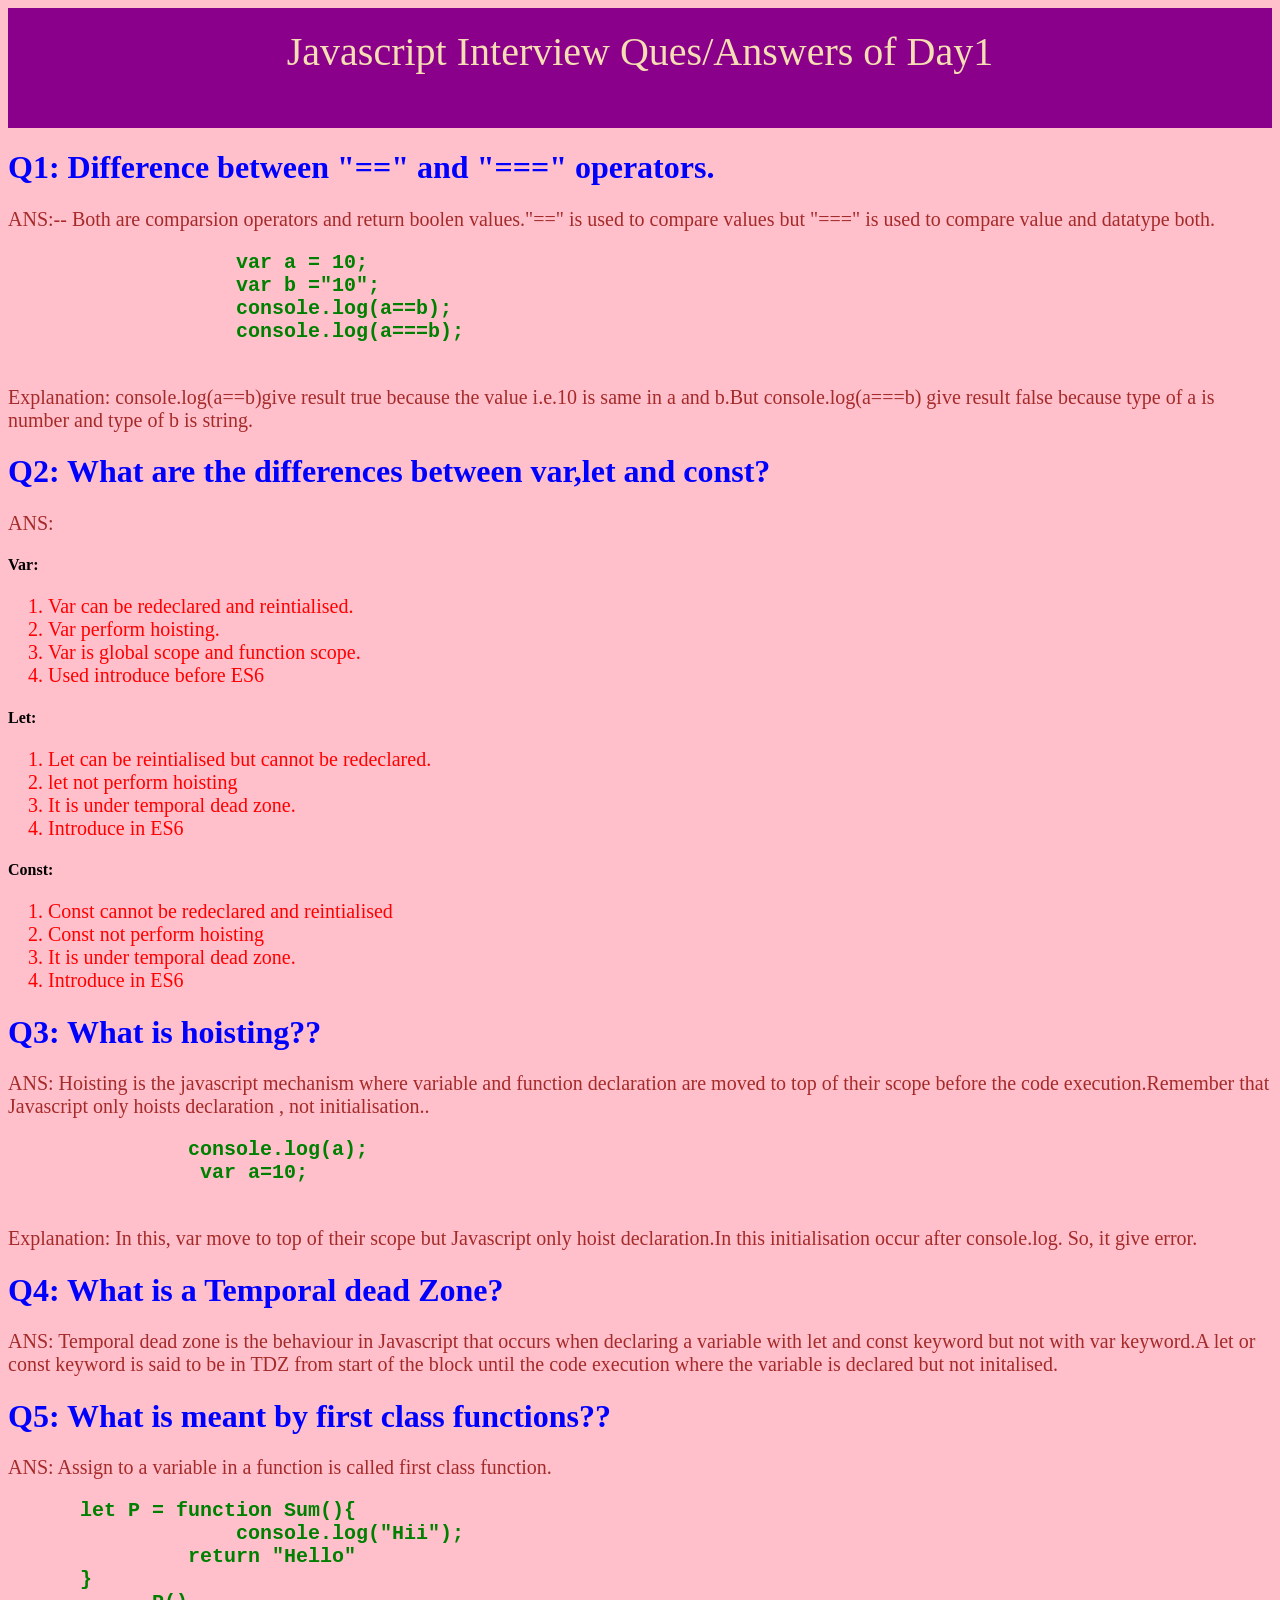
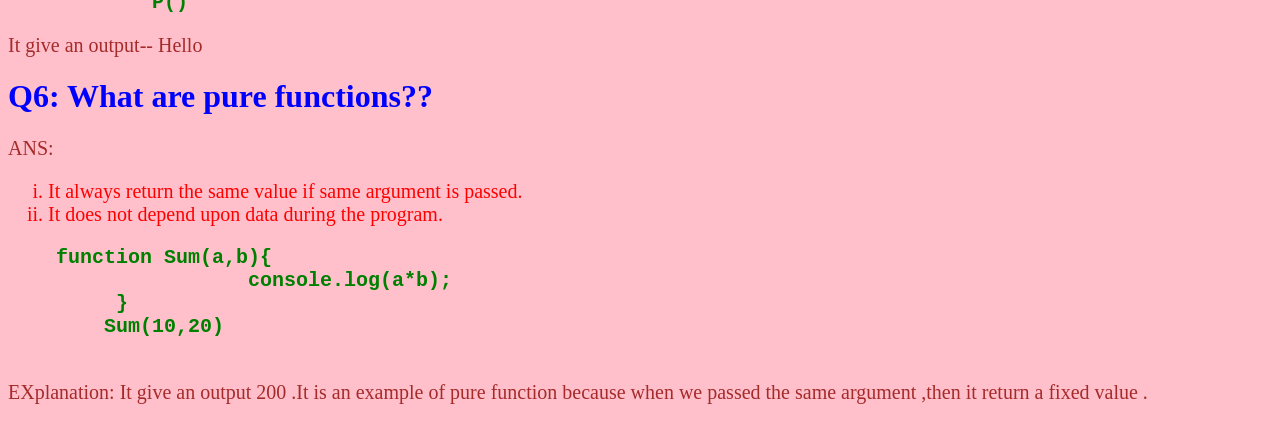
<file: index.html>
<!DOCTYPE html>
<html lang="en">
<head>
              <meta charset="UTF-8">
              <meta name="viewport" content="width=device-width, initial-scale=1.0">
              <title>Document</title>
              <link rel="stylesheet" href="./style.css">
</head>
<body>
     <div>Javascript Interview Ques/Answers of Day1</div>
              <h1>Q1: Difference between "==" and "===" operators.</h1>
              <p>ANS:-- Both are comparsion operators and return boolen values."==" is used to compare values but "===" is used to compare value and datatype both.</p>
              <pre>                   var a = 10;
                   var b ="10";
                   console.log(a==b); 
                   console.log(a===b);
              </pre>
              <p>Explanation: console.log(a==b)give result true because the value i.e.10 is same in a and b.But console.log(a===b) give result false because type of a is number and type of  b is string.</p>

              <h1>Q2: What are the differences between var,let and const?</h1>
              <p>ANS: <h4>Var:</h4>
                            <ol type="1"> <li>Var can be redeclared and reintialised.
                                          </li>
                                          <li>Var perform hoisting.</li>
                                          <li>Var is global scope and function scope.</li>
                                          <li>Used introduce before ES6</li>
                            </ol></p>
              <p><h4>Let:</h4>
              <ol type="1">
                            <li>Let can be reintialised but cannot be redeclared.</li>
                            <li>let not perform hoisting</li>
                            <li>It is under temporal dead zone.</li>
                            <li>Introduce in ES6</li>
              </ol></p>
              <p><h4>Const:</h4>
              <ol type="1">
                            <li>Const cannot be redeclared and reintialised</li>
                            <li>Const not perform hoisting</li>
                            <li>It is under temporal dead zone.</li>
                            <li>Introduce in ES6</li>
              </ol></p>

              <h1>Q3: What is hoisting??</h1>
              <p>ANS: Hoisting is the javascript mechanism where variable and function declaration are moved to top of their scope before the code execution.Remember that Javascript only hoists declaration , not initialisation..</p>
              <pre>               console.log(a);
                var a=10;
               </pre>
               <p>Explanation: In this, var move to top of their scope but Javascript only hoist declaration.In this initialisation occur after console.log. So, it give error.</p>

<h1>Q4: What is a Temporal dead Zone?</h1>
<p>ANS: Temporal dead zone is the behaviour in Javascript that occurs when declaring a variable with let and const keyword but not with var keyword.A let or const keyword is said to be in TDZ from start of the block until the code execution where the variable is declared but not initalised.</p>

<h1>Q5: What is meant by first class functions??</h1>
<p>ANS: Assign to a variable in a function is called first class function.</p>
<pre>      let P = function Sum(){
                   console.log("Hii");
               return "Hello"
      }
            P()</pre>
            <p>It give an output-- Hello</p>

<h1>Q6: What are pure functions??</h1>
<p>ANS: 
     <ol type="i">
          <li>It always return the same value if same argument is passed.</li>
          <li>It does not depend upon data during the program.</li>
     </ol>
</p>
<pre>    function Sum(a,b){
                    console.log(a*b);
         }
        Sum(10,20)
     </pre>
     <p>EXplanation: It give an output 200 .It is an example of pure function because when we passed the same argument ,then it return a fixed value .</p>

         <script src="./style.js"></script>     
</body>
</html>
</file>
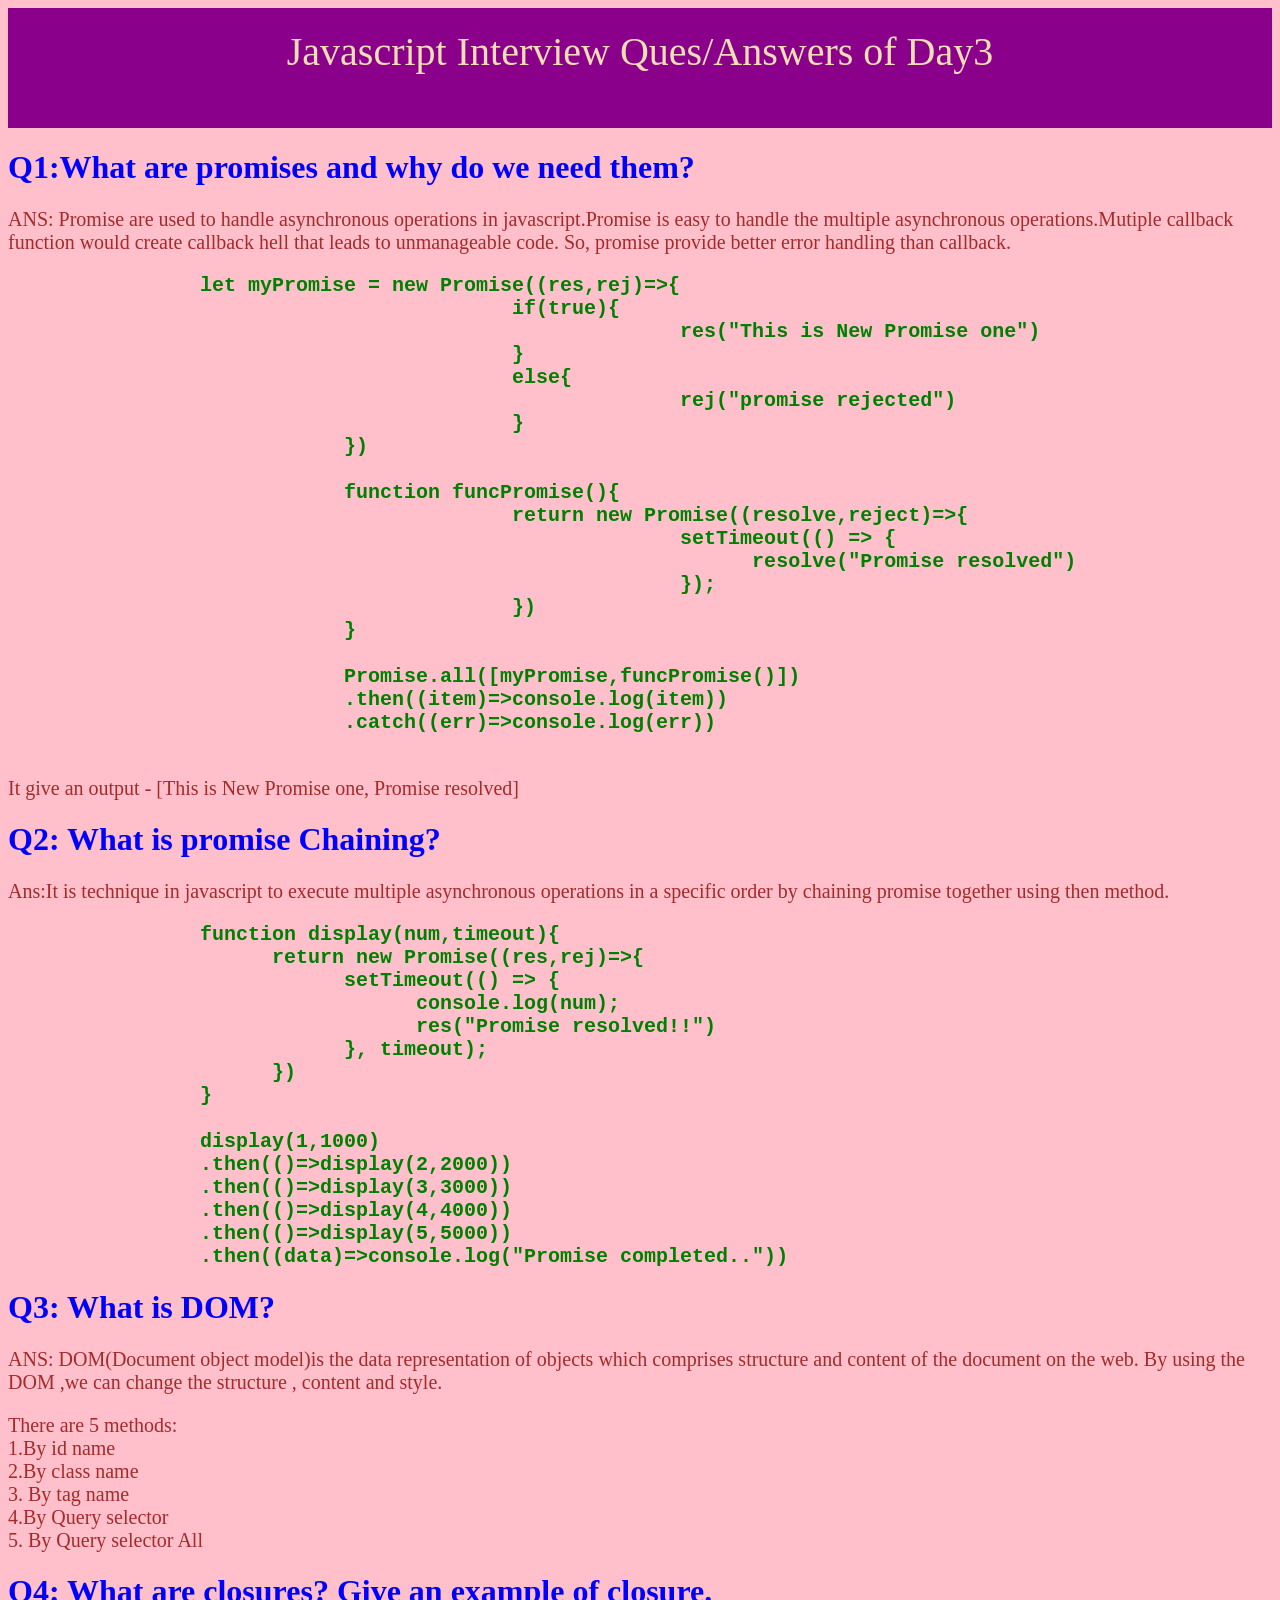
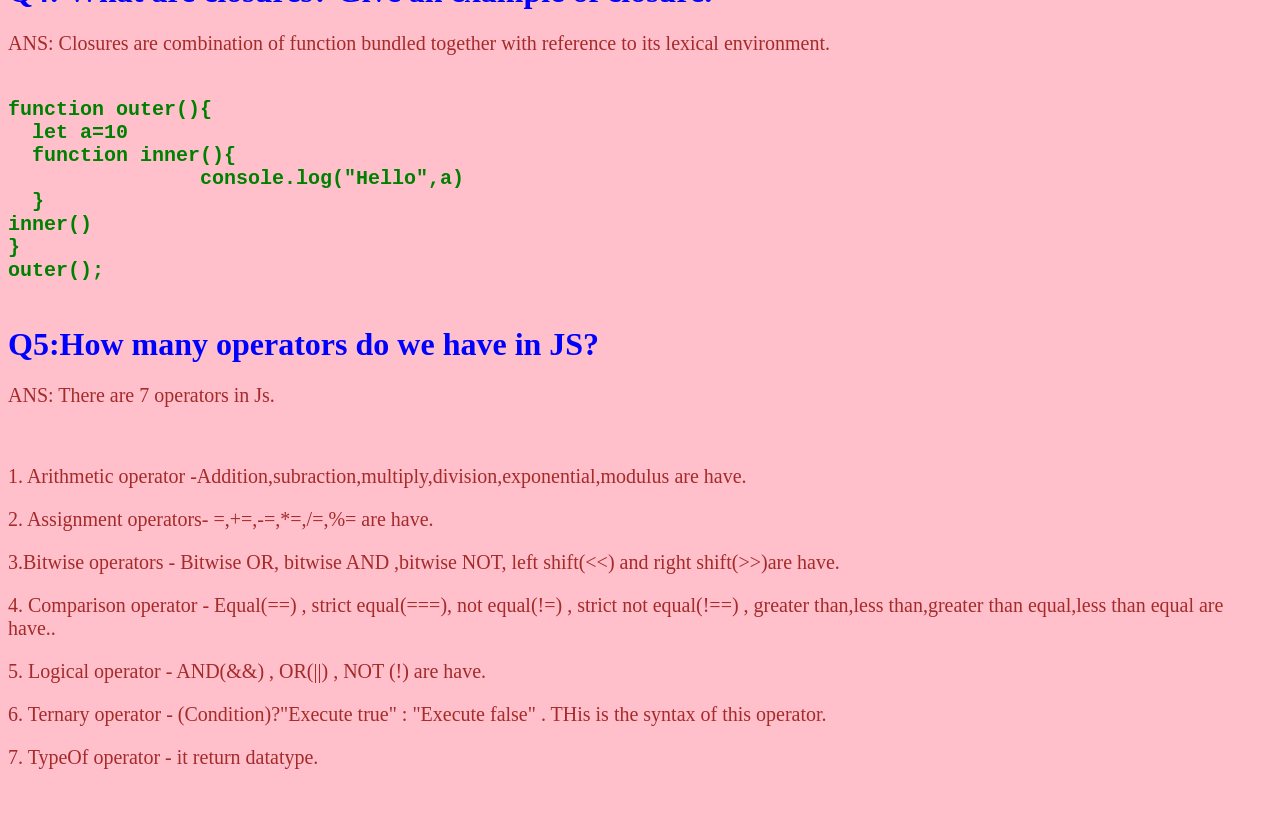
<file: three.html>
<!DOCTYPE html>
<html lang="en">
<head>
              <meta charset="UTF-8">
              <meta name="viewport" content="width=device-width, initial-scale=1.0">
              <title>Document</title>
              <link rel="stylesheet" href="./three.css">
</head>
<body>
              <div>Javascript Interview Ques/Answers of Day3</div>
              <h1>Q1:What are promises and why do we need them?</h1>
              <p>ANS: Promise are used to handle asynchronous operations in javascript.Promise is easy to handle the multiple asynchronous operations.Mutiple callback function would create callback hell that leads to unmanageable code. So, promise provide better error handling than callback.</p>
              <pre>
                let myPromise = new Promise((res,rej)=>{ 
                                          if(true){
                                                        res("This is New Promise one")
                                          }
                                          else{
                                                        rej("promise rejected")
                                          }
                            })
                            
                            function funcPromise(){
                                          return new Promise((resolve,reject)=>{
                                                        setTimeout(() => {
                                                              resolve("Promise resolved")        
                                                        });
                                          })
                            }
                            
                            Promise.all([myPromise,funcPromise()])
                            .then((item)=>console.log(item))
                            .catch((err)=>console.log(err))
                            </pre>
                            <p>It give an output - [This is New Promise one, Promise resolved]</p>


              <h1>Q2: What is promise Chaining?</h1>
              <p>Ans:It is technique in javascript to execute multiple asynchronous operations in a specific order by chaining promise together using then method. </p>
              <pre>
                function display(num,timeout){
                      return new Promise((res,rej)=>{
                            setTimeout(() => {
                                  console.log(num);
                                  res("Promise resolved!!")
                            }, timeout);
                      })
                }
                
                display(1,1000)
                .then(()=>display(2,2000))
                .then(()=>display(3,3000))
                .then(()=>display(4,4000))
                .then(()=>display(5,5000))
                .then((data)=>console.log("Promise completed.."))</pre>

              <h1>Q3: What is DOM?</h1>
              <p>ANS: DOM(Document object model)is the data representation of objects which comprises structure and content of the document on the web. By using the DOM ,we can change the structure , content and style.</p>
              <p>There are 5 methods: <br>
            1.By id name <br>
              2.By class name <br>
            3. By tag name <br>
      4.By Query selector <br>
5. By Query selector All</p>

<h1>Q4: What are closures? Give an example of closure.</h1>
<p>ANS: Closures are combination of function bundled together with reference to its lexical environment.</p>
<pre>
  
function outer(){
  let a=10
  function inner(){
                console.log("Hello",a)
  }
inner()
}
outer();

</pre>

              <h1>Q5:How many operators do we have in JS?</h1>
              <p>ANS: There are 7 operators in Js. </p><br>
              <p>1. Arithmetic operator -Addition,subraction,multiply,division,exponential,modulus are have. </p>
              <p>2. Assignment operators- =,+=,-=,*=,/=,%= are have. </p>
              <p>3.Bitwise operators - Bitwise OR, bitwise AND ,bitwise NOT, left shift(<<) and right shift(>>)are have.</p>
              <p>4. Comparison operator - Equal(==) , strict equal(===), not equal(!=) , strict not equal(!==) , greater than,less than,greater than equal,less than equal are have..</p>
              <p>5. Logical operator - AND(&&) , OR(||) , NOT (!) are have.</p>
              <p> 6. Ternary operator - (Condition)?"Execute true" : "Execute false" . THis is the syntax of this operator.</p>
              <p>7. TypeOf operator - it return datatype.</p>
             <script src="./style.js"></script> 
</body>
</html>
</file>
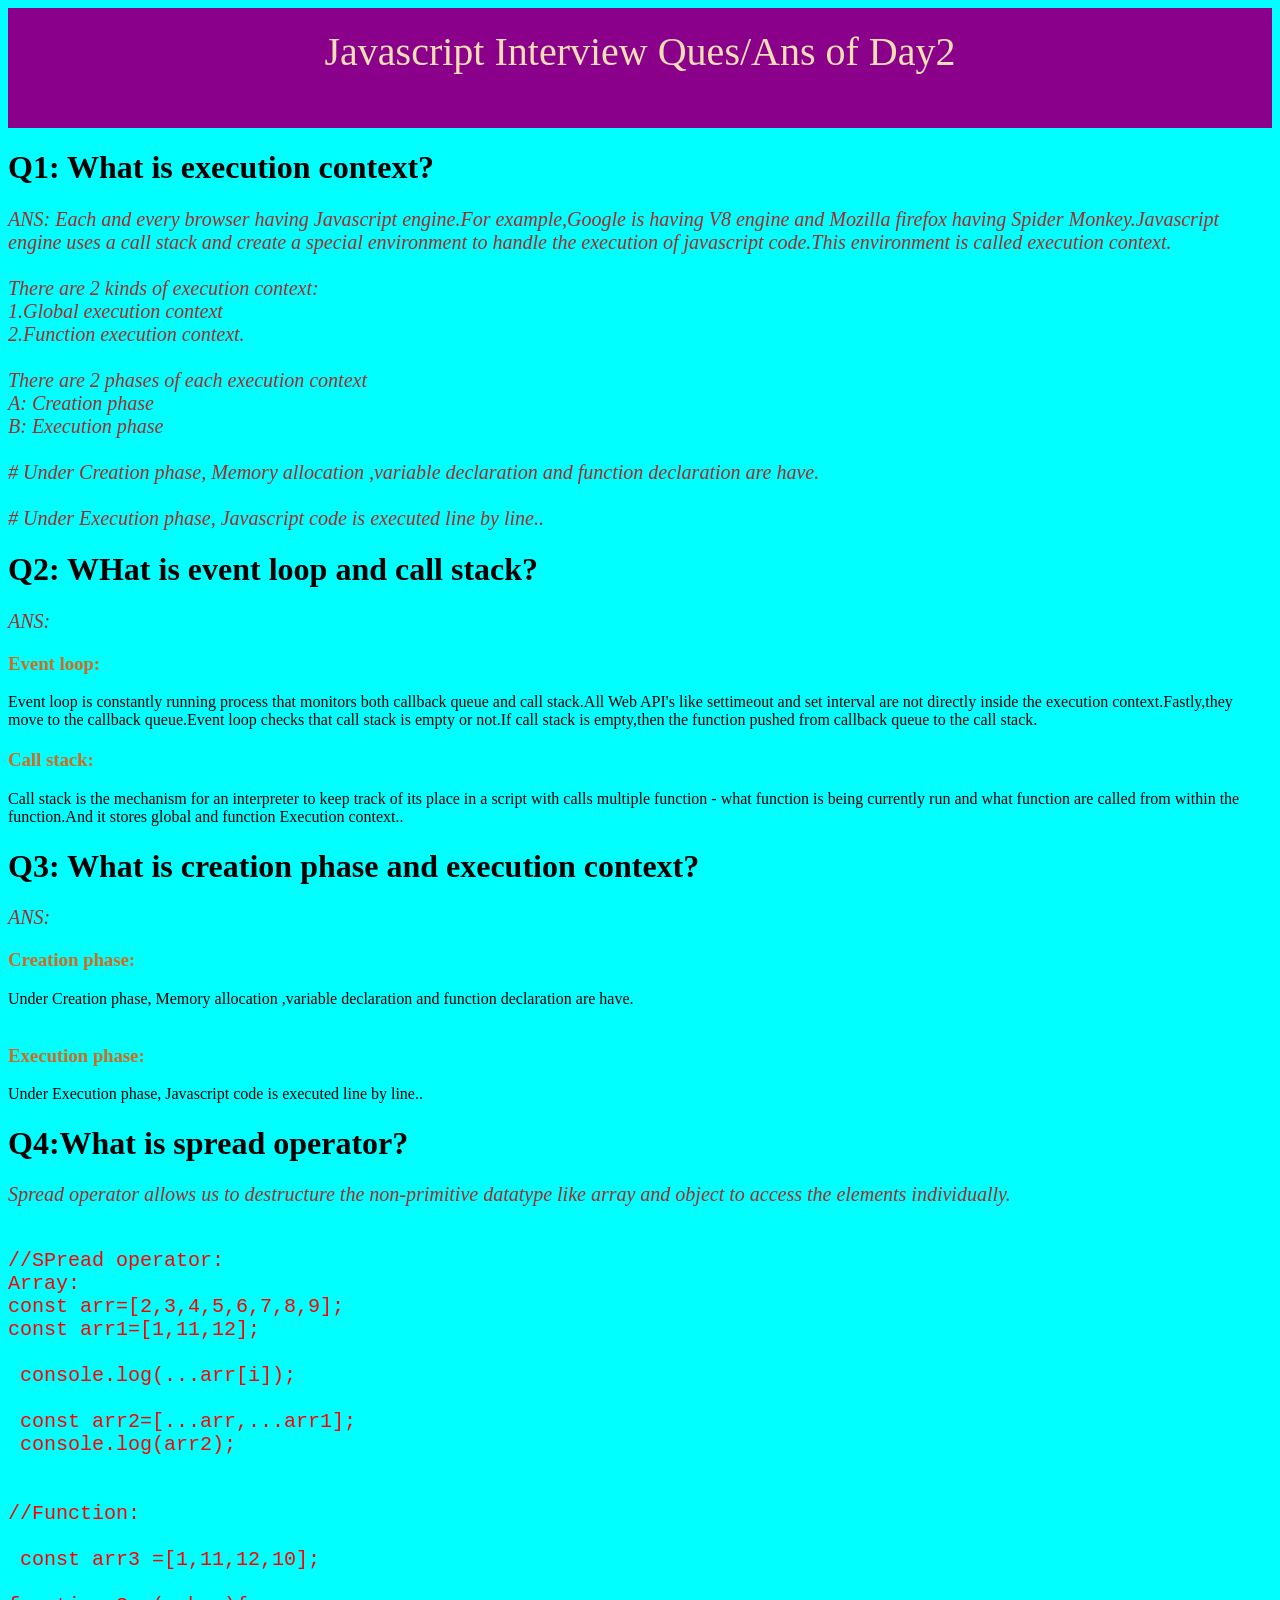
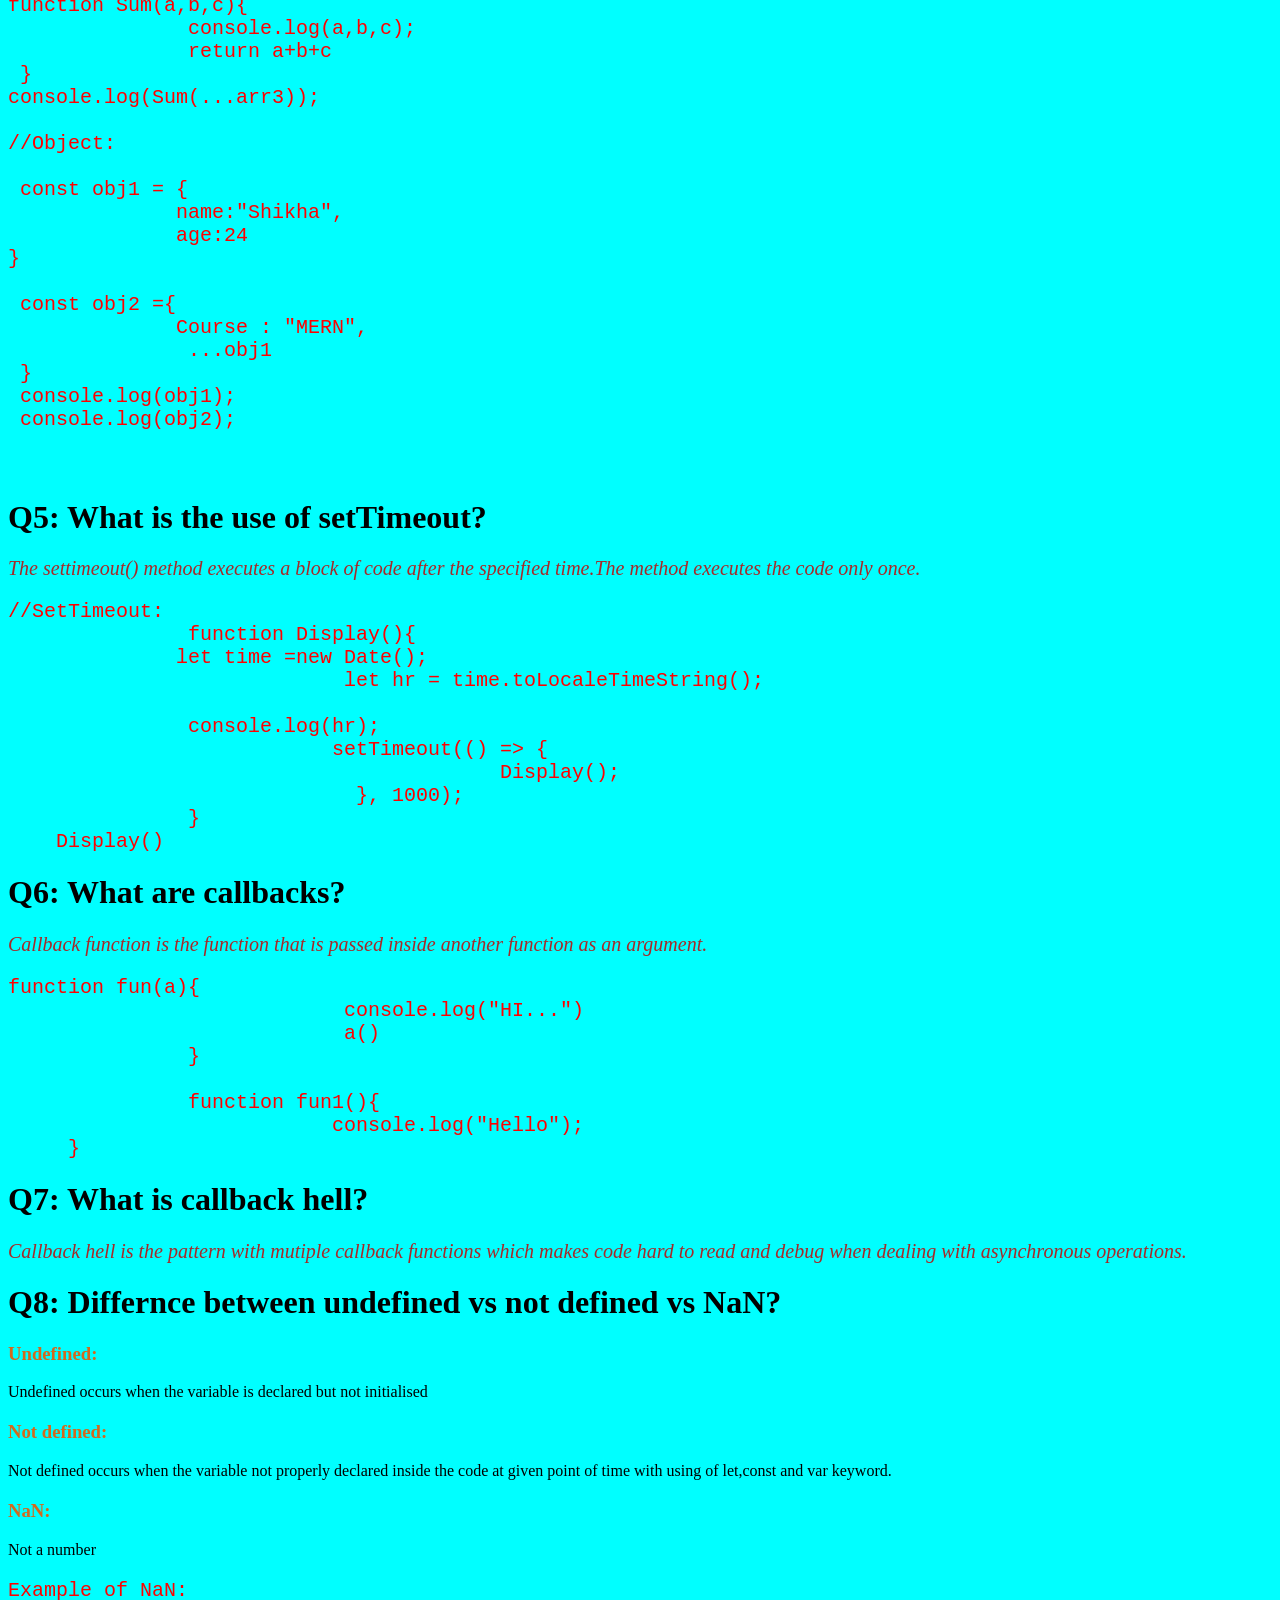
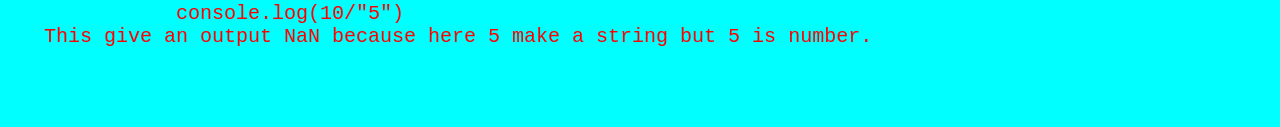
<file: two.html>
<!DOCTYPE html>
<html lang="en">
<head>
              <meta charset="UTF-8">
              <meta name="viewport" content="width=device-width, initial-scale=1.0">
              <title>Document</title>
              <link rel="stylesheet" href="./two.css">
</head>
<body>
              <div>Javascript Interview Ques/Ans of Day2 </div>
              <h1>Q1: What is execution context?</h1>
<p>ANS: Each and every browser having Javascript engine.For example,Google is having V8 engine and Mozilla firefox having Spider Monkey.Javascript engine uses a call stack and create a special environment to handle the execution of javascript code.This environment is called execution context.
              <br><br>
              There are 2 kinds of execution context:
              <br>
              1.Global execution context <br>
              2.Function execution context. <br><br>
There are 2 phases of each execution context <br>
A: Creation phase <br>
B: Execution phase <br><br>
# Under Creation phase, Memory allocation ,variable declaration and function declaration are have. <br><br>
 # Under Execution phase, Javascript code is executed line by line..
</p>

<h1>Q2: WHat is event loop and call stack?</h1>
<p>ANS: <h3>Event loop:</h3>Event loop is constantly running process that monitors both callback queue and call stack.All Web API's like settimeout and set interval are not directly inside the execution context.Fastly,they move to the callback queue.Event loop checks that call stack is empty or not.If call stack is empty,then the function pushed from callback queue to the call stack. </p>
<p><h3>Call stack:</h3>
Call stack is the mechanism for an interpreter to keep track of its place in a script with calls  multiple function - what function is being currently run and what function are called from within the function.And it stores global and function Execution context..</p>

<h1>Q3: What is creation phase and execution context?</h1>
<p>ANS: <h3>Creation phase:</h3>Under Creation phase, Memory allocation ,variable declaration and function declaration are have. <br><br>
 <h3>Execution phase:</h3> Under Execution phase, Javascript code is executed line by line..
</p>

<h1>Q4:What is spread operator? </h1>
<p>Spread operator allows us to destructure the non-primitive datatype like array and object to access the elements individually. </p>
<pre>
              
//SPread operator:
Array: 
const arr=[2,3,4,5,6,7,8,9];
const arr1=[1,11,12];
 
 console.log(...arr[i]);

 const arr2=[...arr,...arr1];
 console.log(arr2);


//Function:

 const arr3 =[1,11,12,10];

function Sum(a,b,c){
               console.log(a,b,c);
               return a+b+c
 }
console.log(Sum(...arr3));

//Object:

 const obj1 = {
              name:"Shikha",
              age:24
}

 const obj2 ={
              Course : "MERN",
               ...obj1
 }
 console.log(obj1);
 console.log(obj2);


</pre>

<h1>Q5: What is the use of setTimeout?</h1>
<p>The settimeout() method executes a block of code after the specified time.The method executes the code only once.</p>
<pre>//SetTimeout:
               function Display(){
              let time =new Date();
                            let hr = time.toLocaleTimeString();
              
               console.log(hr);
                           setTimeout(() => {
                                         Display();
                             }, 1000);
               }
    Display()</pre>

<h1>Q6: What are callbacks?</h1>
<p>Callback function is the function that is passed inside another function as an argument.</p>
<pre>function fun(a){
                            console.log("HI...")
                            a()
               }
              
               function fun1(){
                           console.log("Hello");
     }</pre>  

<h1>Q7: What is callback hell?</h1>
<p>Callback hell is the pattern with mutiple callback functions which makes code hard to read and debug when dealing with asynchronous operations.</p>

<h1>Q8: Differnce between undefined vs not defined vs NaN?</h1>
<p><h3>Undefined:</h3>
Undefined occurs when the variable is declared but not initialised</p>
<p><h3>Not defined:</h3>Not defined occurs when the variable not properly declared inside the code at given point of time with using of let,const and var keyword.</p>
<p><h3>NaN:</h3>Not a number</p>
<pre>Example of NaN:
              console.log(10/"5")
   This give an output NaN because here 5 make a string but 5 is number.
</pre>
<script src="./style.js"></script>
</body>
</html>
</file>
<file: style.css>
body{
              background-color:pink;
}

h1{
              color: blue;
}

p{
              color: brown;
              font-size: 20px;
}

li{
              color: red;
              font-size: 20px;
}

pre{
              color: green;
              font-size: 20px;
              font-weight: bolder;
}

div{
              color:wheat;
              width: 100%;
              height: 100px;
              text-align: center;
              font-size: 40px;
              background-color: darkmagenta;
              padding-top: 20px;
}
</file>
<file: three.css>
body{
              background-color:pink;
}

h1{
              color: blue;
}

p{
              color: brown;
              font-size: 20px;
}

li{
              color: red;
              font-size: 20px;
}

pre{
              color: green;
              font-size: 20px;
              font-weight: bolder;
}

div{
              color:wheat;
              width: 100%;
              height: 100px;
              text-align: center;
              font-size: 40px;
              background-color: darkmagenta;
              padding-top: 20px;
}
</file>
<file: two.css>
body{
              background-color: aqua;
}

p{
              color: brown;
              font-size: 20px;
              font-style: italic;

}

h3{
              color: chocolate;
} 

pre{
              color: red;
              font-size: 20px;
}

div{
              color:wheat;
              width: 100%;
              height: 100px;
              text-align: center;
              font-size: 40px;
              background-color: darkmagenta;
              padding-top: 20px;
}
</file>
